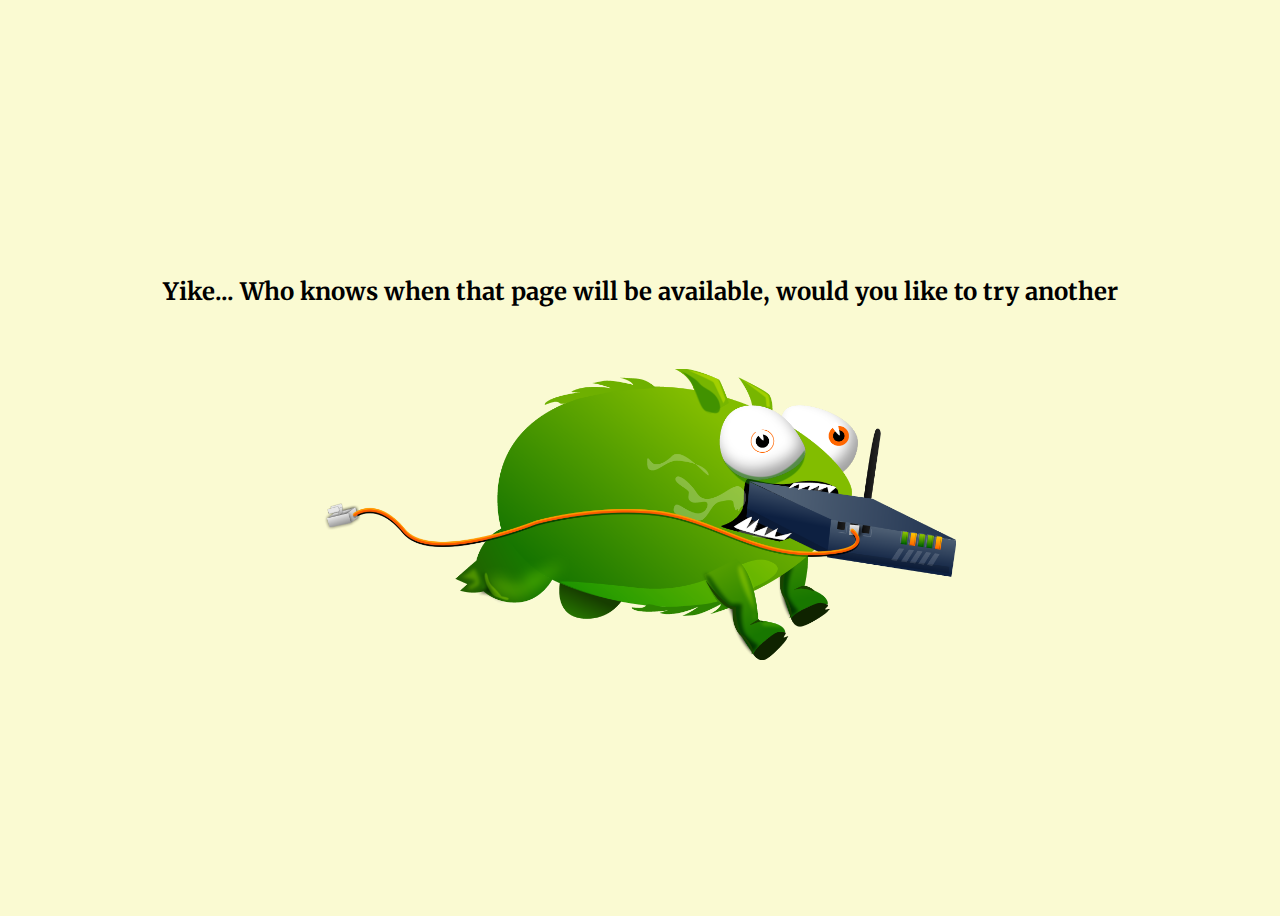
<file: Flexbox course/Error page project/index.html>
<!DOCTYPE html>
<html lang="en">
<head>
    <meta charset="UTF-8">
    <meta http-equiv="X-UA-Compatible" content="IE=edge">
    <meta name="viewport" content="width=device-width, initial-scale=1.0">
    <title>Error Page</title>
    <link rel="preconnect" href="https://fonts.googleapis.com">
    <link rel="preconnect" href="https://fonts.gstatic.com" crossorigin>
    <link href="https://fonts.googleapis.com/css2?family=Merriweather:wght@300&display=swap" rel="stylesheet">
    <link rel="stylesheet" href="styles.css">
</head>
<body>
    <div class="error-wrapper">
        <div class="error-heading">
            <h2>Yike... Who knows when that page will be available, would you like to try another</h2>
        </div>

        <img src="../Error page project/tbot.png" alt="">
    </div>

    
</body>
</html>
</file>
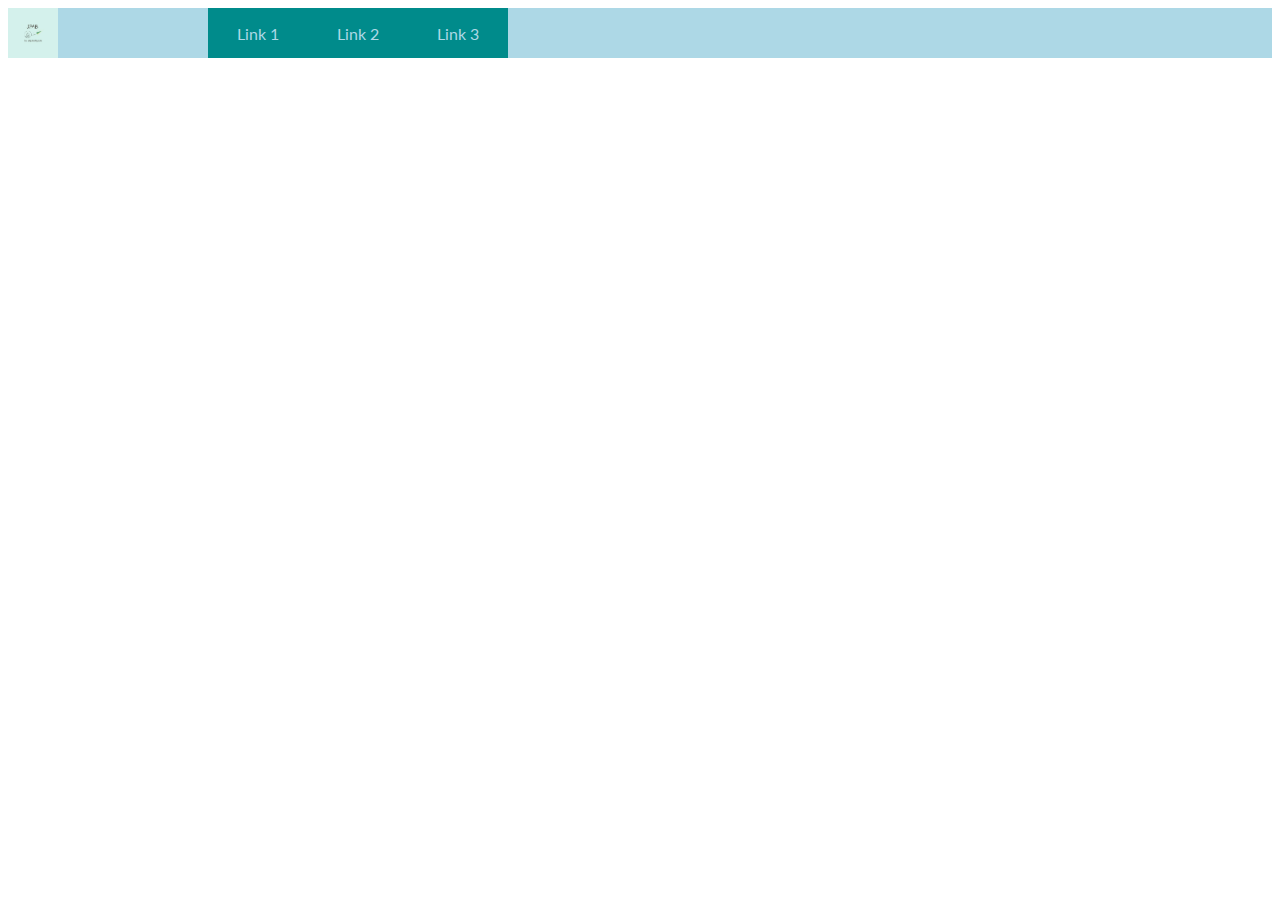
<file: Flexbox course/Flex box Project/index.html>
<!DOCTYPE html>
<html lang="en">

<head>
    <meta charset="UTF-8">
    <title> Flex box Project</title>
    <link href="https://fonts.googleapis.com/css?family=Lato" rel="stylesheet">
    <link href="https://fonts.googleapis.com/css?family=PT+Serif" rel="stylesheet">
    <link rel="stylesheet" href="styles.css">

    
</head>

<body> 
        <div class="navbar">
            <div class="logo">
                <a href="">
                    <img src="images/Cream and Black Natural Makeup Beauty Logo.jpg" alt="">
                </a>
            </div>

                <div class="link">
                    <a href="">Link 1 </a>
                </div>
                <div class="link">
                    <a href="">Link 2 </a>
                </div>

                <div class="link3">
                    <a href="">Link 3 </a>
                </div>      
            
        </div>

        
</body>

</html>
</file>
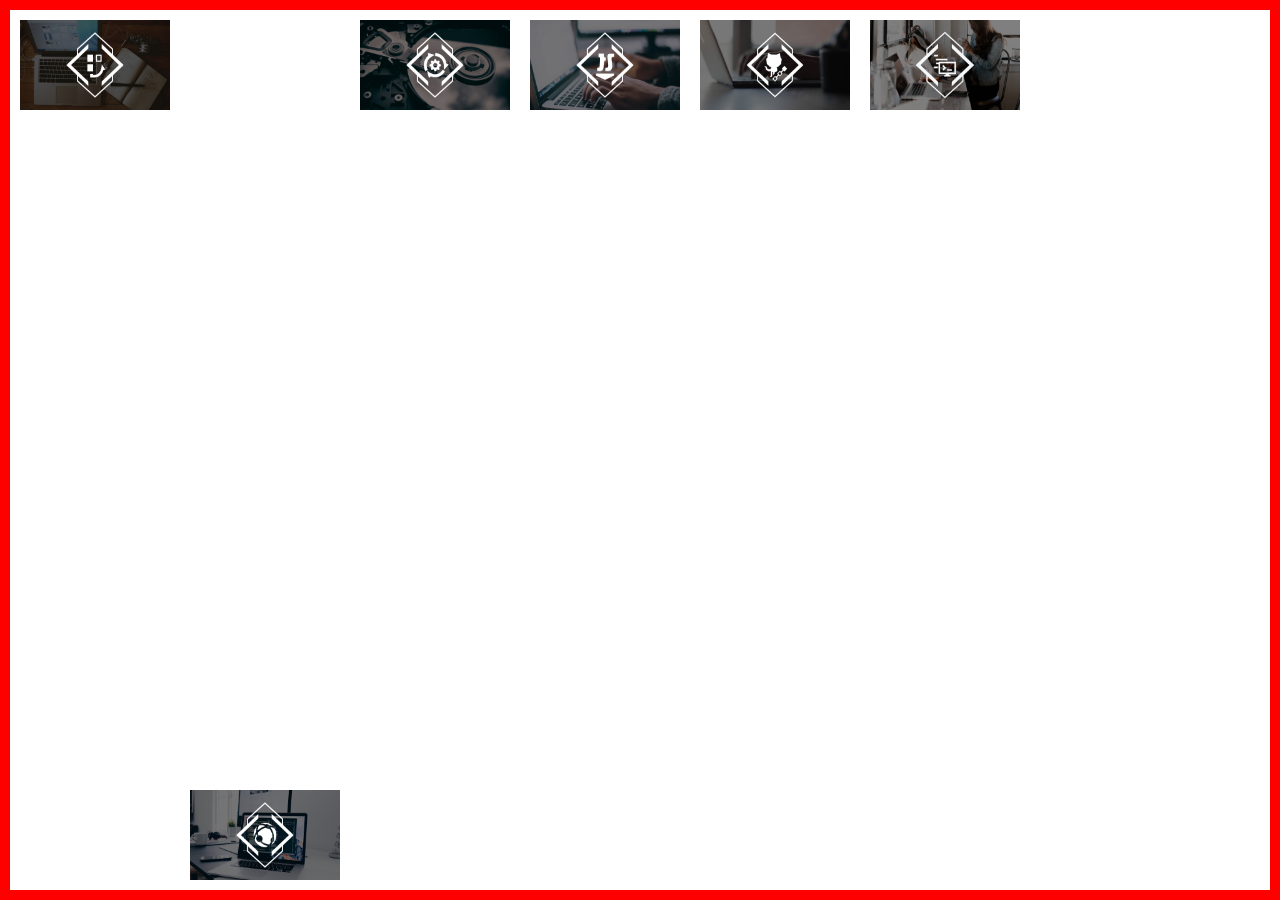
<file: Flexbox course/align-content.html>
<!DOCTYPE html>
<html lang='en'>

<head>
  <meta charset='UTF-8'>
  <title></title>
  <style>
    body {
      margin: 0;
      padding: 0;
    }
    .container {
      margin: 0;
      height: calc(100vh - 20px);
      width: calc(100vw - 20px);
      border: 10px solid red;
      display: flex;
      /* justify-content: center;
      align-content: center;
      flex-wrap: wrap; */
    }

    .container img {
        margin: 10px;
        height: 90px;
        width: 150px;
    }

    .img2 {
      align-self: flex-end;
    }
  </style>
</head>

<body>
  <div class="container">
    <img src="Flex Wrap/images/1.jpg" class="img1" alt="">
    <img src="Flex Wrap/images/2.jpg" class="img2" alt="">
    <img src="Flex Wrap/images/3.jpg" class="img3"alt="">
    <img src="Flex Wrap/images/4.jpg" class="img4" alt="">
    <img src="Flex Wrap/images/5.jpg" class="img5" alt="">
    <img src="Flex Wrap/images/6.jpg" class="img6"alt="">
  </div>
</body>

</html>
</file>
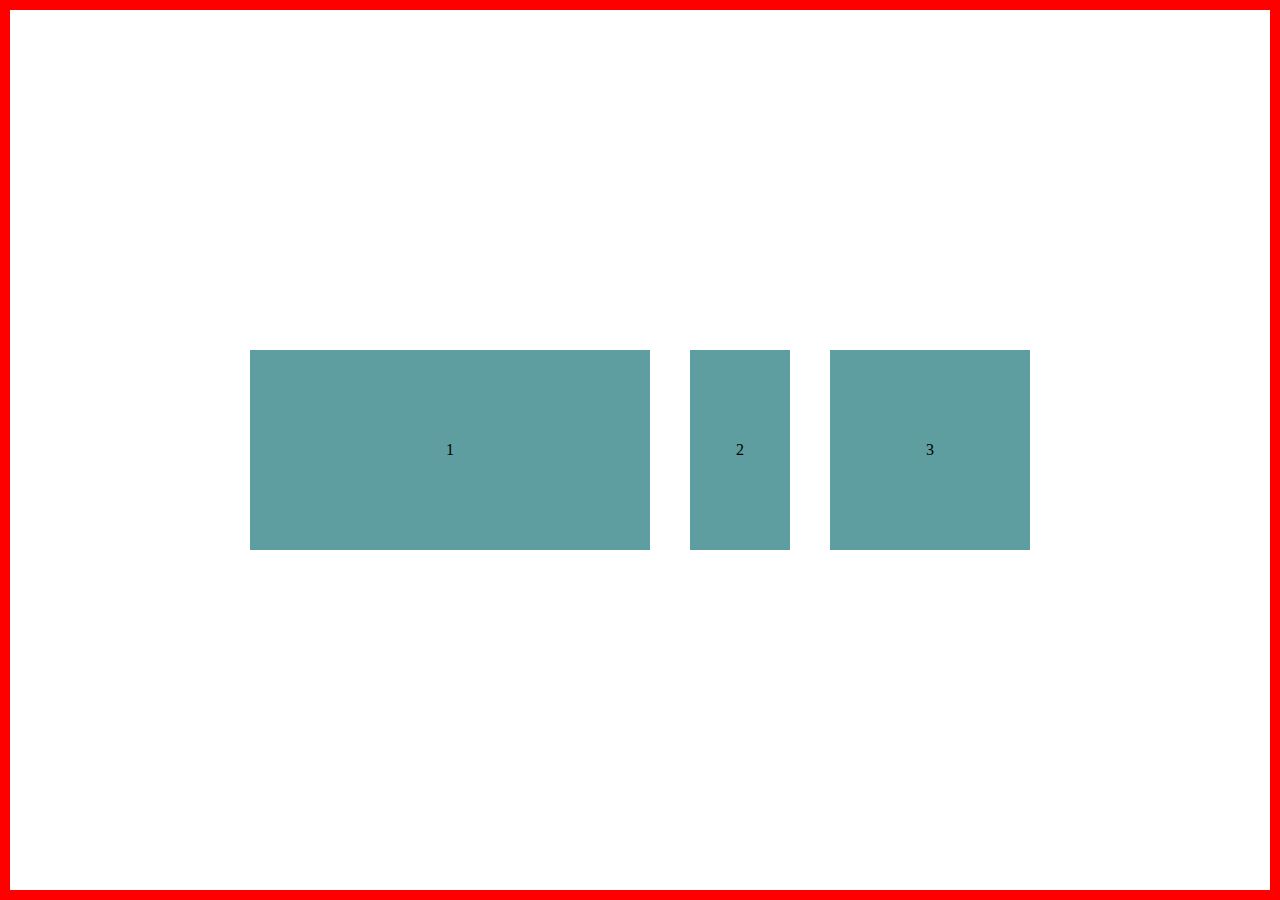
<file: Flexbox course/blocks.html>
<!DOCTYPE html>
<html lang='en'>
<head>
  <meta charset='UTF-8'>
  <title></title>
  <style>
    body {
      margin: 0;
      padding: 0;
    }
    .container {
      margin: 0;
      height: calc(100vh - 20px);
      width: calc(100vw - 20px);
      border: 10px solid red;
      display: flex;
      justify-content: center;
      align-items: center;
    }

    .blocks {
      display: flex;
      justify-content: center;
      align-items: center;
      width: 1000px;
    }
    .block {
      background-color:cadetblue;
      height: 200px;
      margin: 20px;
      display: flex;
      justify-content: center;
      align-items: center;

    }
    .block1 {
      flex-basis: 400px;
      /*flex-grow: 4;*/
      flex-shrink: 2;
      
    }
    .block2 {
      flex-basis: 100px;
      /*flex-grow: 1;*/
      flex-shrink: 1;
      
    }
    .block3 {
      flex-basis: 200px;
      /*flex-grow: 2;*/
      flex-shrink: 1;

    }
  </style>
</head>
<body>
  <div class="container">
    <div class="blocks">
      <div class="block block1">1</div>
      <div class="block block2">2</div>
      <div class="block block3">3</div>
    </div>
  </div>
</body>
</html>
</file>
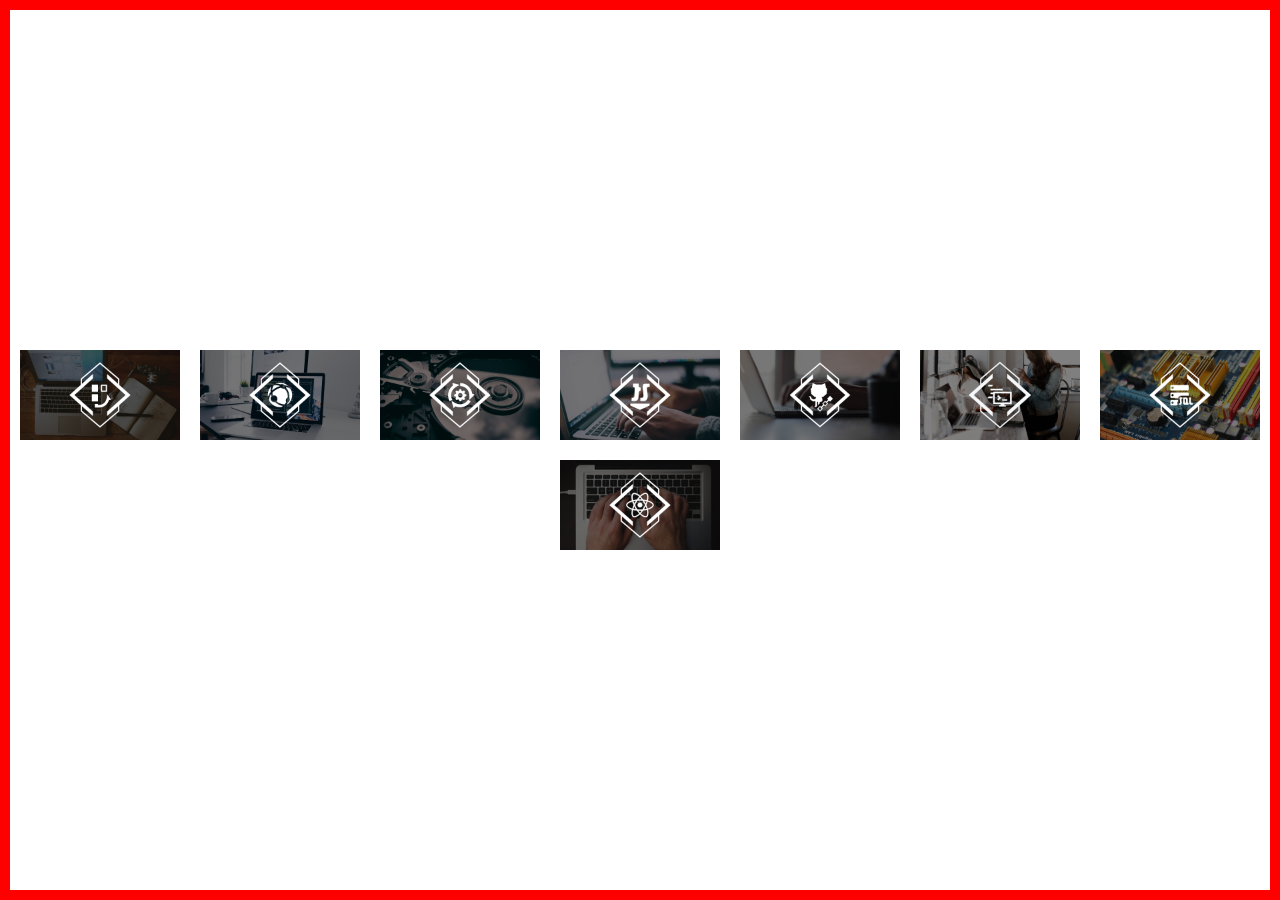
<file: Flexbox course/Flex Wrap/flex-wrap.html>
<!DOCTYPE html>
<html lang='en'>

<head>
    <meta charset='UTF-8'>
    <title></title>
    <style>
        body {
            margin: 0;
            padding: 0;
        }
        .container {
            margin: 0;
            height: calc(100vh - 20px);
            width: calc(100vw - 20px);
            border: 10px solid red;
            display: flex;
            justify-content: center;
            align-items: center;
        }

        .container > .img_blocks {
            display: flex;
            justify-content: center;
            align-items: center;
            flex-wrap: wrap;
        }

        .img_blocks img {
            margin: 10px;
            height: 90px;
            width: auto;
        }
    </style>
</head>

<body>
    <div class="container">
        <div class="img_blocks">
            <img src="images/1.jpg" alt="">
            <img src="images/2.jpg" alt="">
            <img src="images/3.jpg" alt="">
            <img src="images/4.jpg" alt="">
            <img src="images/5.jpg" alt="">
            <img src="images/6.jpg" alt="">
            <img src="images/7.jpg" alt="">
            <img src="images/8.jpg" alt="">
        </div>
    </div>
</body>

</html>
</file>
<file: Flexbox course/Error page project/styles.css>
body {
    background-color: lightgoldenrodyellow;
    font-family: 'Merriweather', serif;;
}

.error-wrapper {
    display: flex;
    justify-content: center;
    align-items: center;
    height: 100vh;
    flex-direction: column;
}

    .error-heading {
        margin-bottom: 42px;
    }

    img {
        width: 50%;
    }
</file>
<file: Flexbox course/Flex box Project/styles.css>
body{
    font-family: "Lato", sans-serif;
    background-color: #ffffff;
}
p,
li {
    font-family: "PT Serif", serif;
}


.navbar {
    background-color: lightblue;
    display: flex;
    width: auto;
    align-items: center;
    flex: flex-start;
    margin-left: 0;
}

.logo {
    width: 200px;
    height: 50px;
    margin: 0;
    padding: 0;
}

.logo img {
    height: 50px;
    object-fit: fill;
    
}

.link {
    width: 100px;
    height: 50px;
    background-color: darkcyan;
    display: flex;
    justify-content: center;
    align-items: center;
}

.link a{
    text-decoration: none;
    color: lightblue;
}

.link a:hover{
    text-decoration: none;
    color: darkcyan;
}

.link3 {
    width: 100px;
    height: 50px;
    background-color: darkcyan;
    display: flex;
    justify-content: center;
    align-items: center;
    
    align-self: self-end;
    
    
}


.link3 a{
    text-decoration: none;
    color: lightblue;
    
}

.link3 a:hover{
    text-decoration: none;
    color: darkcyan;
}





@media (max-width: 48em){
    .style-details, .dos_donts_wrapper {
        grid-template-columns: 1fr;
        grid-gap: 50px;
    }

    .style-details-text {
        text-align: center;
    }

    
}
</file>
